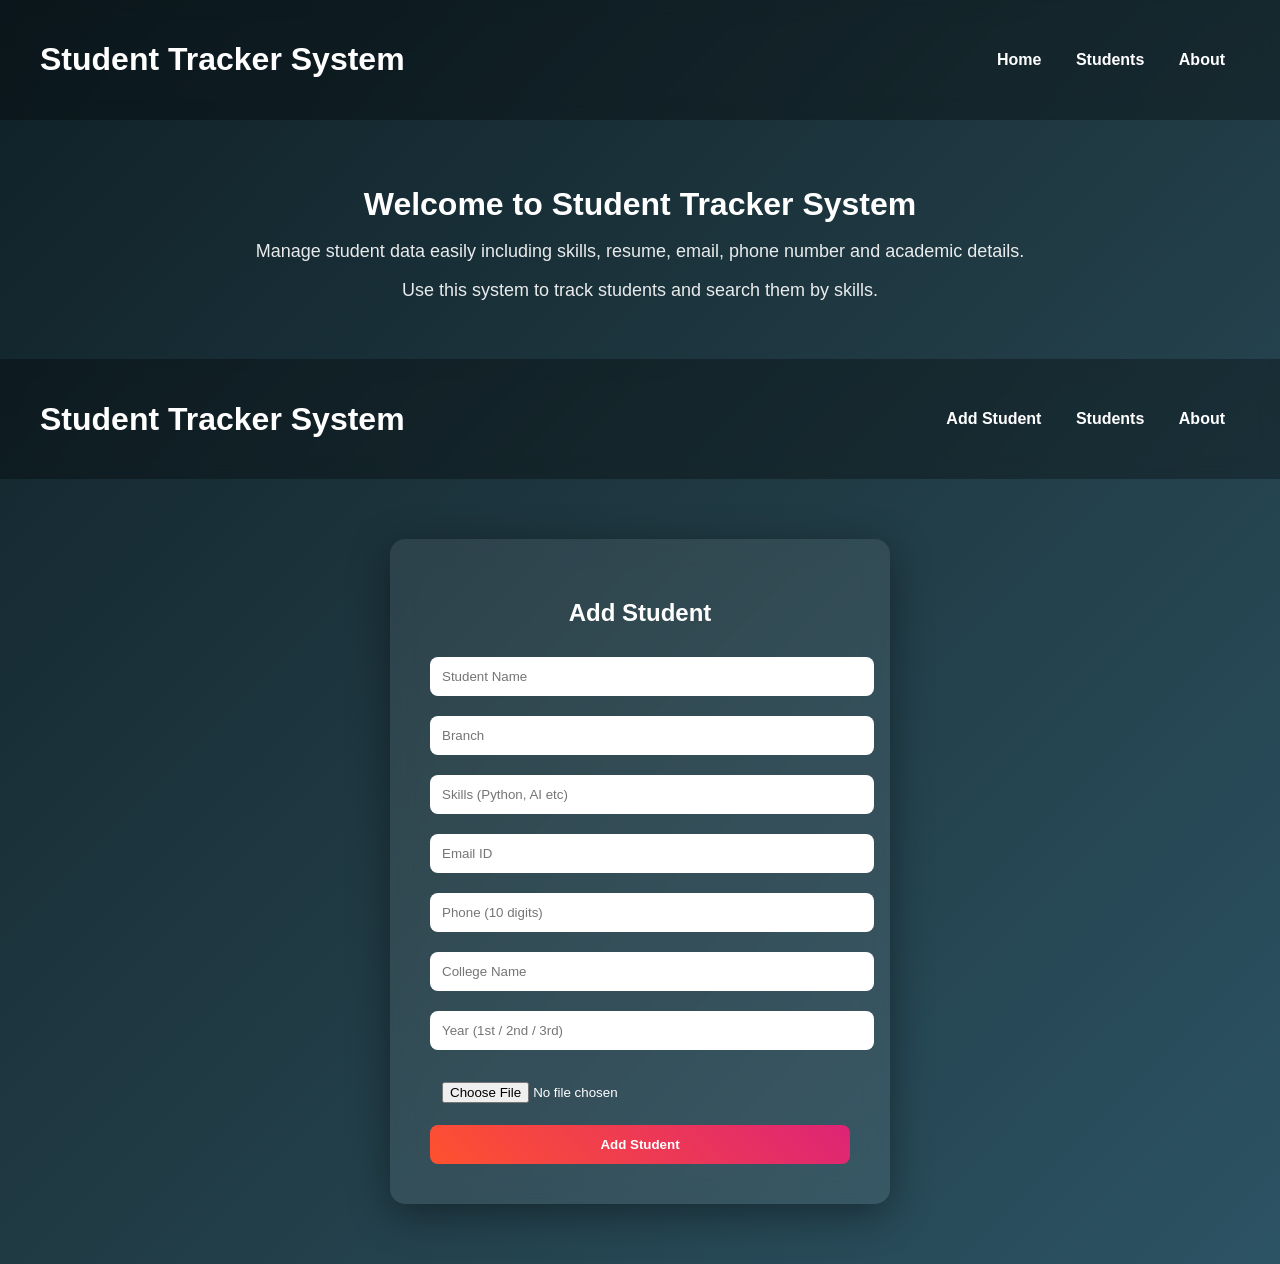
<file: templates/index.html>
<!DOCTYPE html>
<html>
<head>
<title>Student Tracker Pro</title>
<link rel="stylesheet" href="/static/style.css">
</head>

<body>

    <header>
<h1>Student Tracker System</h1>

<nav>
<a href="/">Home</a>
<a href="/students">Students</a>
<a href="/about">About</a>
</nav>

</header>


<div class="welcome">

<h2>Welcome to Student Tracker System</h2>

<p>
Manage student data easily including skills, resume, email,
phone number and academic details.
</p>

<p>
Use this system to track students and search them by skills.
</p>

</div>

<header>
<h1>Student Tracker System</h1>
<nav>
<a href="/">Add Student</a>
<a href="/students">Students</a>
<a href="/about">About</a>
</nav>
</header>




<div class="form-box">

<h2>Add Student</h2>

<form action="/add" method="POST" enctype="multipart/form-data">

<input type="text" name="name" placeholder="Student Name" required>

<input type="text" name="branch" placeholder="Branch" required>

<input type="text" name="skills" placeholder="Skills (Python, AI etc)" required>

<input type="email" name="email" placeholder="Email ID" required>

<input type="tel" name="phone" pattern="[0-9]{10}" placeholder="Phone (10 digits)" required>

<input type="text" name="college" placeholder="College Name" required>

<input type="text" name="year" placeholder="Year (1st / 2nd / 3rd)" required>

<input type="file" name="resume" required>


<script>
const phoneInput = document.querySelector('input[name="phone"]');

phoneInput.addEventListener("input", function () {
    this.value = this.value.replace(/[^0-9]/g, '').slice(0,10);
});
</script>


<button type="submit">Add Student</button>

</form>

</div>

</body>
</html>
</file>
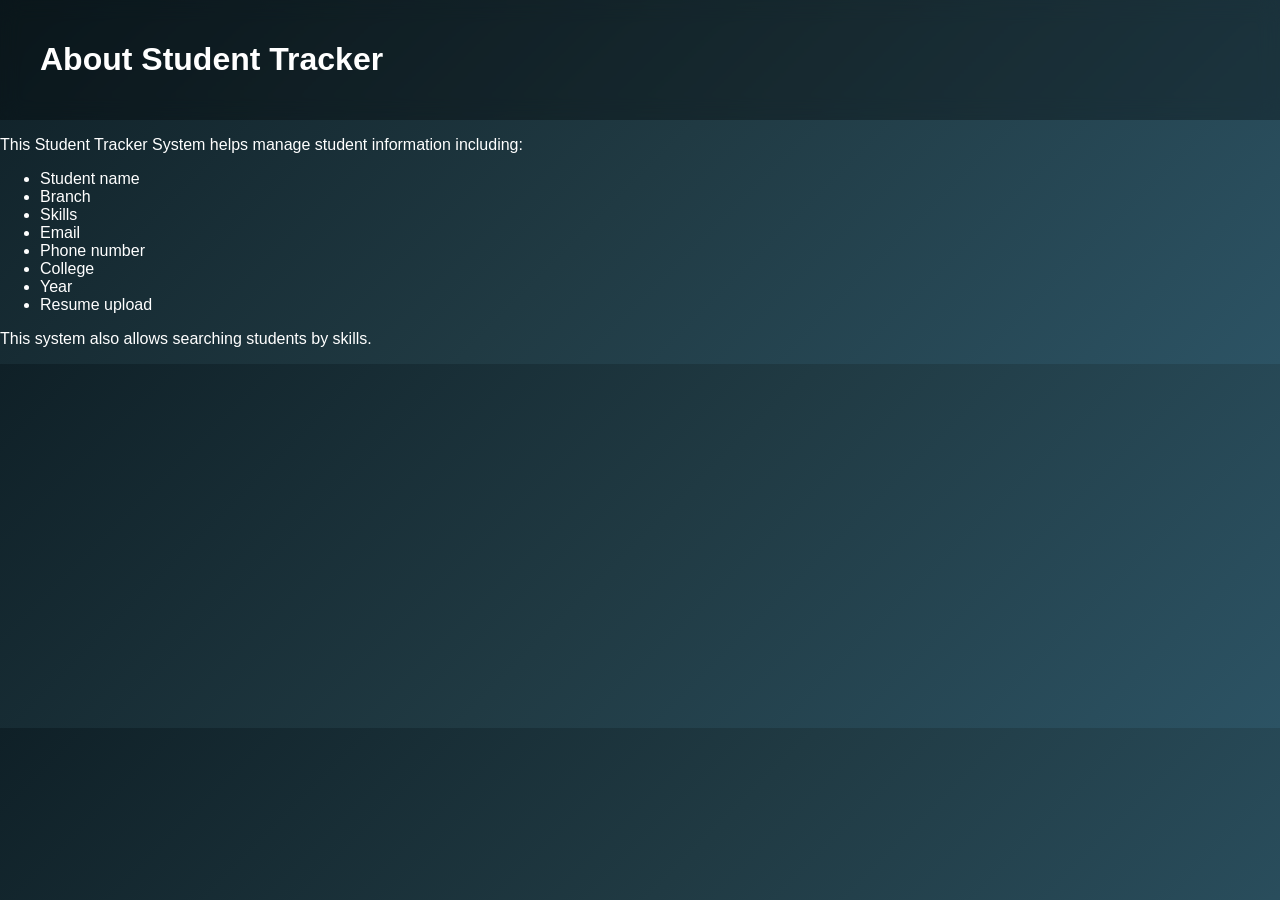
<file: templates/about.html>
<!DOCTYPE html>
<html>

<head>
<title>About System</title>
<link rel="stylesheet" href="/static/style.css">
</head>

<body>

<header>
<h1>About Student Tracker</h1>
</header>

<div class="about">

<p>This Student Tracker System helps manage student information including:</p>

<ul>
<li>Student name</li>
<li>Branch</li>
<li>Skills</li>
<li>Email</li>
<li>Phone number</li>
<li>College</li>
<li>Year</li>
<li>Resume upload</li>
</ul>

<p>This system also allows searching students by skills.</p>

</div>

</body>
</html>
</file>
<file: static/style.css>
body{
font-family:Poppins, sans-serif;
margin:0;
background:linear-gradient(135deg,#0f2027,#203a43,#2c5364);
color:white;

.bg-animation{
position:fixed;
top:0;
left:0;
width:100%;
height:100%;
background:linear-gradient(45deg,#ff512f,#dd2476,#24c6dc,#514a9d);
background-size:400% 400%;
animation:gradientMove 12s infinite;
z-index:-1;
}

@keyframes gradientMove{
0%{background-position:0% 50%;}
50%{background-position:100% 50%;}
100%{background-position:0% 50%;}
}
}

/* Navbar */

header{
display:flex;
justify-content:space-between;
align-items:center;
padding:20px 40px;
background:rgba(0,0,0,0.3);
backdrop-filter:blur(10px);
}

nav a{
margin:0 15px;
color:white;
font-weight:600;
text-decoration:none;
transition:0.3s;
}

nav a:hover{
color:#00f7ff;
}

/* Glassmorphism Form */

.form-box{
width:420px;
margin:60px auto;
padding:40px;
border-radius:15px;
background:rgba(255,255,255,0.08);
backdrop-filter:blur(12px);
box-shadow:0 10px 40px rgba(0,0,0,0.4);
}

.form-box h2{
text-align:center;
margin-bottom:20px;
}

input{
width:100%;
padding:12px;
margin:10px 0;
border-radius:8px;
border:none;
outline:none;
}

/* Button */

button{
width:100%;
padding:12px;
background:linear-gradient(45deg,#ff512f,#dd2476);
border:none;
border-radius:8px;
color:white;
font-weight:bold;
cursor:pointer;
transition:0.3s;
}

button:hover{
transform:scale(1.05);
}

/* Table */

table{
width:90%;
margin:40px auto;
border-collapse:collapse;
background:white;
color:black;
border-radius:10px;
overflow:hidden;
}

th{
background:#0f2027;
color:white;
padding:12px;
}

td{
padding:10px;
border-bottom:1px solid #ddd;
}

tr:hover{
background:#f2f2f2;
}

/* Delete Button */

.delete{
background:red;
color:white;
padding:6px 12px;
border-radius:6px;
text-decoration:none;
}

/* Search */

.search-box{
text-align:center;
margin-top:20px;
}

.search-box input{
width:250px;
}
.welcome{
text-align:center;
padding:40px;
}

.welcome h2{
font-size:32px;
margin-bottom:10px;
}

.welcome p{
font-size:18px;
opacity:0.9;
}
</file>
